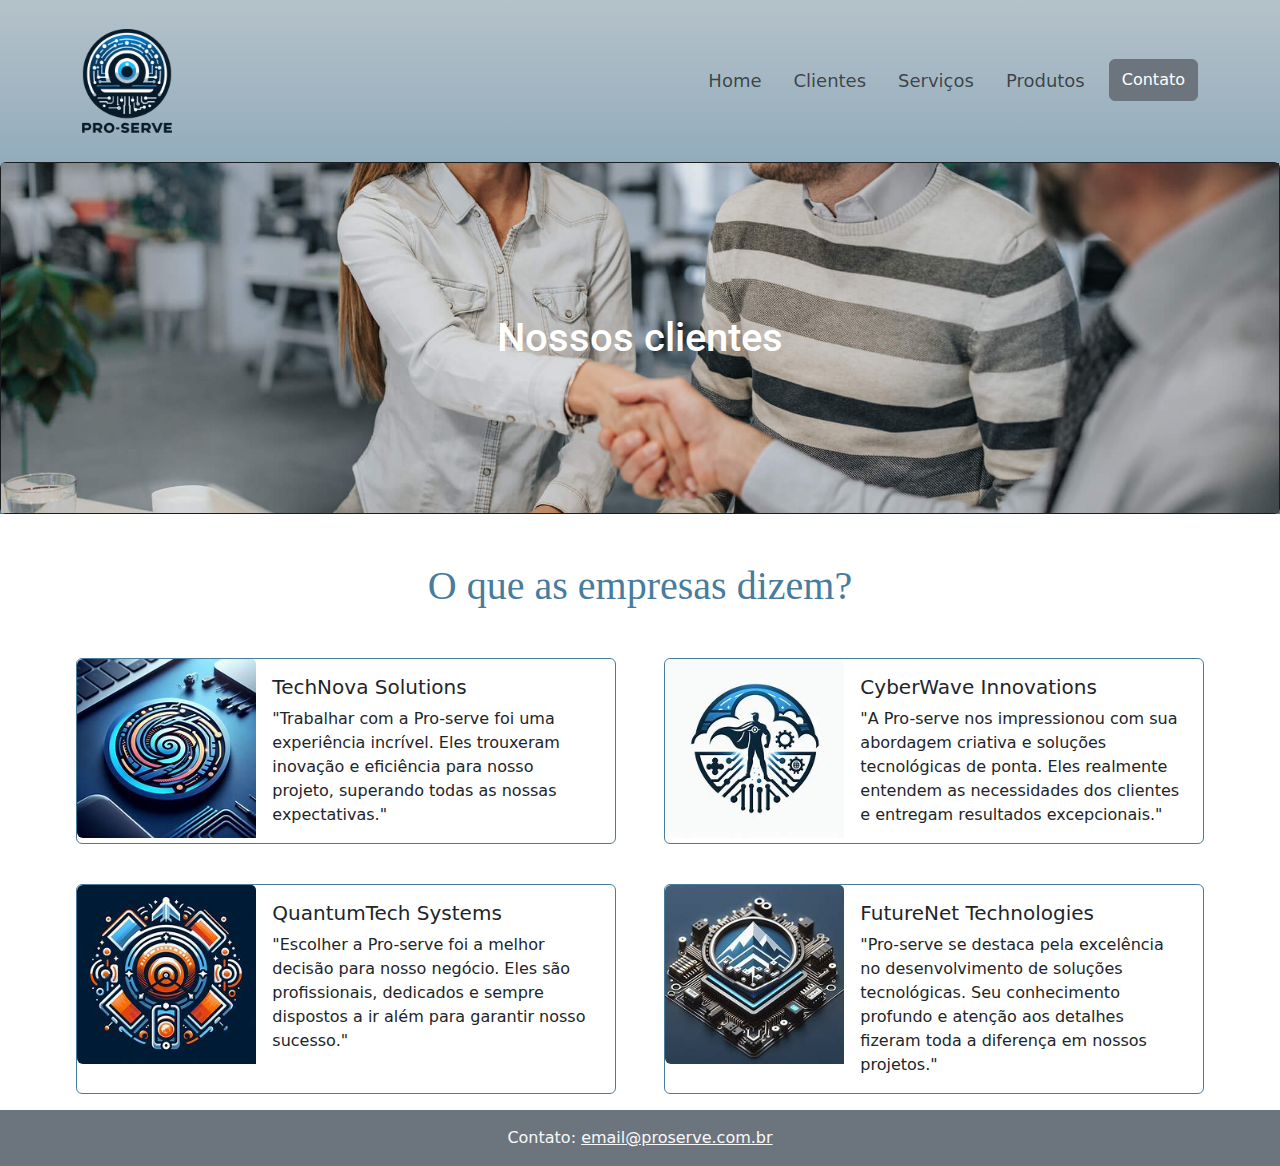
<file: TRABALHO DANIEL EMPRESA TI/clientes.html>
<!DOCTYPE html>
<html lang="pt-br">
<head>
    <meta charset="UTF-8">
    <meta name="viewport" content="width=device-width, initial-scale=1.0">
    <title>Clientes</title>

    <link rel="icon" type="image/x-icon" href="IMAGENS/logoProServe.fw.png">

    <link rel="preconnect" href="https://fonts.googleapis.com">
    <link rel="preconnect" href="https://fonts.gstatic.com" crossorigin>
    <link href="https://fonts.googleapis.com/css2?family=Roboto:ital,wght@0,100;0,300;0,400;0,500;0,700;0,900;1,100;1,300;1,400;1,500;1,700;1,900&display=swap" rel="stylesheet">

    <link href="https://cdn.jsdelivr.net/npm/bootstrap@5.3.3/dist/css/bootstrap.min.css" rel="stylesheet" integrity="sha384-QWTKZyjpPEjISv5WaRU9OFeRpok6YctnYmDr5pNlyT2bRjXh0JMhjY6hW+ALEwIH" crossorigin="anonymous">

    <link rel="stylesheet" href="CSS/clientesStyle.css">
</head>
<body>
    <div class="head-section">
    <nav class="navbar navbar-expand-lg py-4">
        <div class="container">
            <a class="navbar-brand fw-fold" href="#"> <img class="img-fluid" src="IMAGENS/logoProServe.fw.png" width="90px"></a>
            <button class="navbar-toggler"
                type="button"
                data-bs-toggle="collapse"
                data-bs-target="#navbarNew"
                aria-controls="navbarNav"
                aria-expanded="false"
                aria-label="Toggle navigation"
                >
                <span class="navbar-toggler-icon"></span>
             </button>

        <div class="collapse navbar-collapse" id="navbarNav">
            <ul class="navbar-nav ms-auto">

                <li class="nav-item ms-0 ms-md-3">
                    <a class="nav-link" href="Index.html">Home</a>
                </li>
                <li class="nav-item ms-0 ms-md-3">
                    <a class="nav-link" aria-current="page" href="#">Clientes</a>
                </li>
                <li class="nav-item ms-0 ms-md-3">
                    <a class="nav-link" href="servicos.html">Serviços</a>
                </li>
                <li class="nav-item ms-0 ms-md-3">
                    <a class="nav-link" href="produtos.html">Produtos</a>
                </li>

                <li class="nav-item ms-0 ms-md-3">
                    <a class=" py-2 btn btn-secondary" data-bs-toggle="modal" data-bs-target="#contatoModal" href="#">Contato</a>
                </li>
            </ul>
        </div>
       </div>
    </nav>


    <div class="card bg-dark text-white">
        <img src="IMAGENS/Clientes.jpg" class="tam-card  img-fluid" alt="Clientes da empresa pro-serve">
        <div class="card-img-overlay">
          <h5 class="card-text d-flex flex-column justify-content-center align-items-center h-100 fonte-texto">Nossos clientes</h5>
        </div>
      </div>
    </div>

    <h1 class="text-center fonte-titulo cor-especial pt-5">O que as empresas dizem?</h1>

<div class="row justify-content-center pt-3">
    <div class=" borda-cor-especial card mb-3 card-largura p-0 m-4 col-12 col-sm-6" style="max-width: 540px;">
        <div class="row g-0">
          <div class="col-md-4">
            <img src="IMAGENS/empresa1.jpg" class="img-fluid rounded-start card-img-top card-posicao-imagem" alt="Comentário da empresa TechNovas">
          </div>
          <div class="col-md-8">
            <div class="card-body">
              <h5 class="card-title">TechNova Solutions</h5>
              <p class="card-text">"Trabalhar com a Pro-serve foi uma experiência incrível. Eles trouxeram inovação e eficiência para nosso projeto, superando todas as nossas expectativas."</p>
            </div>
          </div>
        </div>
    </div>

    <div class=" borda-cor-especial card mb-3 card-largura p-0 m-4 col-12 col-sm-6 " style="max-width: 540px;">
        <div class="row g-0">
          <div class="col-md-4">
            <img src="IMAGENS/Empresa2.jpg" class="img-fluid rounded-start card-img-top card-posicao-imagem" alt="Comentário da empresa Cyberwave">
          </div>
          <div class="col-md-8">
            <div class="card-body">
              <h5 class="card-title">CyberWave Innovations</h5>
              <p class="card-text">"A Pro-serve nos impressionou com sua abordagem criativa e soluções tecnológicas de ponta. Eles realmente entendem as necessidades dos clientes e entregam resultados excepcionais."</p>
            </div>
          </div>
        </div>
      </div>

      <div class=" borda-cor-especial card mb-3 card-largura p-0 m-4 col-12 col-sm-6 " style="max-width: 540px;">
        <div class="row g-0">
          <div class="col-md-4">
            <img src="IMAGENS/Empresa3.jpg" class="img-fluid rounded-start card-img-top card-posicao-imagem" alt="Comentário da empresa QuantumTech">
          </div>
          <div class="col-md-8">
            <div class="card-body">
              <h5 class="card-title">QuantumTech Systems</h5>
              <p class="card-text">"Escolher a Pro-serve foi a melhor decisão para nosso negócio. Eles são profissionais, dedicados e sempre dispostos a ir além para garantir nosso sucesso."</p>
            </div>
          </div>
        </div>
      </div>

      <div class="borda-cor-especial card mb-3 card-largura p-0 m-4 col-12 col-sm-6 " style="max-width: 540px;">
        <div class="row g-0">
          <div class="col-md-4">
            <img src="IMAGENS/empresa4.jpg" class="img-fluid rounded-start card-img-top card-posicao-imagem" alt="Comentário da empresa FutureNet">
          </div>
          <div class="col-md-8">
            <div class="card-body">
              <h5 class="card-title">FutureNet Technologies</h5>
              <p class="card-text">"Pro-serve se destaca pela excelência no desenvolvimento de soluções tecnológicas. Seu conhecimento profundo e atenção aos detalhes fizeram toda a diferença em nossos projetos."</p>
            </div>
          </div>
        </div>
      </div>
</div>

<footer class="bg-secondary p-3"> 
  <p class="text-light m-0 text-center">Contato: <a class="text-light" href="mailto:email@frutafruto.com.br">email@proserve.com.br</a></p>
</footer>

    
<div class="gtranslate_wrapper"></div>
        <script>window.gtranslateSettings = {"languages":["pt","fr","de","es","en"],"wrapper_selector":".gtranslate_wrapper","switcher_horizontal_position":"right","flag_style":"3d"}</script>
        <script src="https://cdn.gtranslate.net/widgets/latest/float.js" defer></script>

<!-- Modal -->
<div class="modal fade" id="contatoModal" tabindex="-1" aria-labelledby="exampleModalLabel" aria-hidden="true">
<div class="modal-dialog modal-lg"> <!-- Aumentando o tamanho do modal -->
<div class="modal-content">
  <div class="modal-header">
    <h5 class="modal-title" id="exampleModalLabel">Entre em Contato</h5>
    <button type="button" class="close" data-bs-dismiss="modal" aria-label="Close">
      <span aria-hidden="true">&times;</span>
    </button>
  </div>

  <div class="modal-body">
    <form>
      <div class="form-group">
        <label for="exampleFormControlInput">Nome completo</label>
        <input type="text" class="form-control" id="exampleFormControlInput" placeholder="Digite seu nome">
      </div>

      <div class="form-group">
        <label for="exampleFormControlInput1">Endereço de e-mail</label>
        <input type="email" class="form-control" id="exampleFormControlInput1" placeholder="nome@exemplo.com">
      </div>

      <div class="form-group">
        <label for="exampleFormControlTextarea1">Deixe seu comentário</label>
        <textarea class="form-control" id="exampleFormControlTextarea1" rows="3" placeholder="Insira aqui seu Comentário"></textarea>
      </div>
      
      <div class="form-group">
        <label for="map">Nosso Local</label>
        <div id="map" style="height: 300px;">
          <iframe
            src="https://www.google.com/maps/embed?pb=!1m18!1m12!1m3!1d14879.100720924542!2d-47.75280639999997!3d-21.201088150000004!2m3!1f0!2f0!3f0!3m2!1i1024!2i768!4f13.1!3m3!1m2!1s0x94b9b8abe0537cc1%3A0x443a578977e7e330!2sFaculdade%20REGES%20de%20Ribeir%C3%A3o%20Preto!5e0!3m2!1spt-BR!2sbr!4v1717880263273!5m2!1spt-BR!2sbr"
            width="100%"
            height="100%"
            style="border:0;"
            allowfullscreen=""
            loading="lazy"></iframe>
        </div>
      </div>
    </form>
  </div>

  <div class="modal-footer">
    <button type="button" class="btn btn-secondary" data-bs-dismiss="modal">Fechar</button>
    <button type="button" class="btn botao-cor-especial">Enviar</button>
  </div>
</div>
</div>
</div>

<script src="https://cdn.jsdelivr.net/npm/bootstrap@5.3.3/dist/js/bootstrap.bundle.min.js" integrity="sha384-YvpcrYf0tY3lHB60NNkmXc5s9fDVZLESaAA55NDzOxhy9GkcIdslK1eN7N6jIeHz" crossorigin="anonymous"></script>
<script src="https://cdn.jsdelivr.net/npm/@popperjs/core@2.11.8/dist/umd/popper.min.js" integrity="sha384-I7E8VVD/ismYTF4hNIPjVp/Zjvgyol6VFvRkX/vR+Vc4jQkC+hVqc2pM8ODewa9r" crossorigin="anonymous"></script>
<script src="https://cdn.jsdelivr.net/npm/bootstrap@5.3.3/dist/js/bootstrap.min.js" integrity="sha384-0pUGZvbkm6XF6gxjEnlmuGrJXVbNuzT9qBBavbLwCsOGabYfZo0T0to5eqruptLy" crossorigin="anonymous"></script>

</body>
</html>
</file>
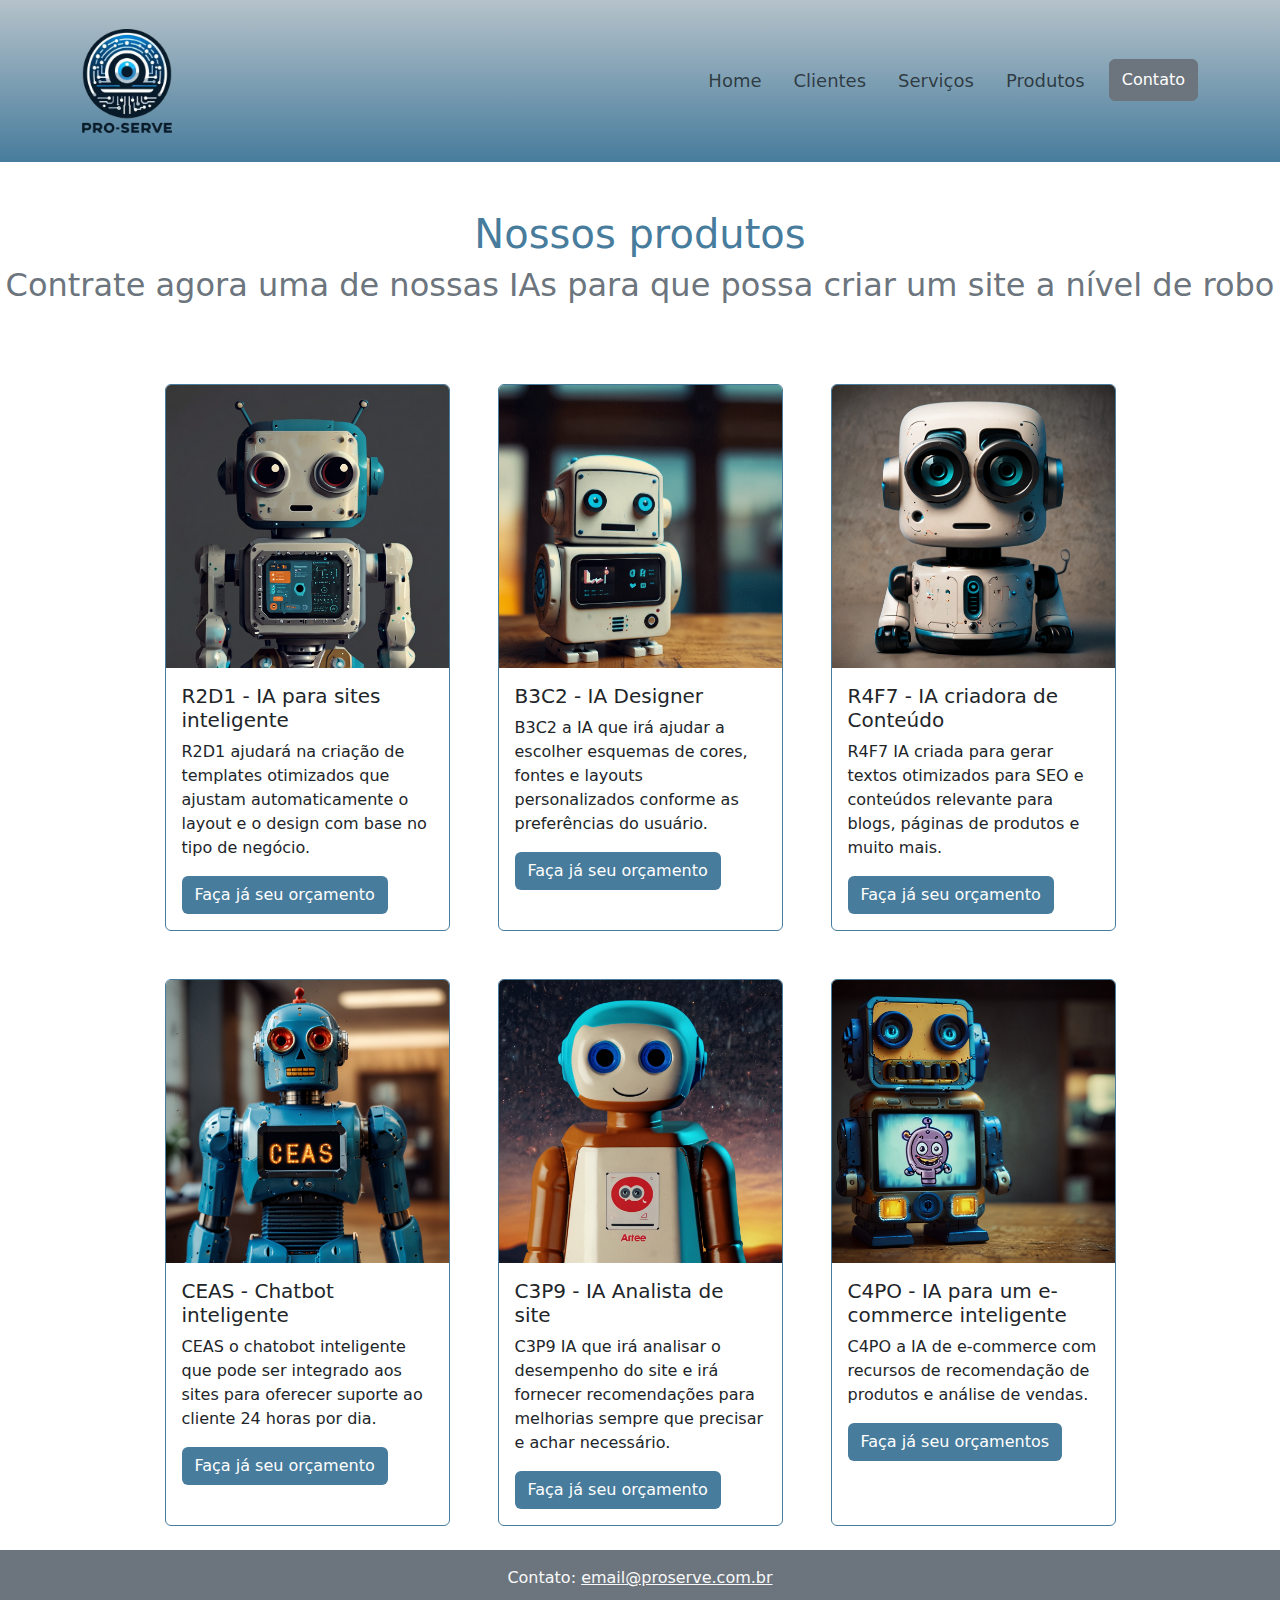
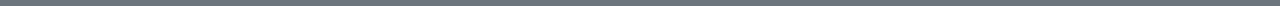
<file: TRABALHO DANIEL EMPRESA TI/produtos.html>
<!DOCTYPE html>
<html lang="pt-br">
<head>
    <meta charset="UTF-8">
    <meta name="viewport" content="width=device-width, initial-scale=1.0">
    <title>Produtos</title>
    
    <link rel="icon" type="image/x-icon" href="IMAGENS/logoProServe.fw.png">

    <link href="https://cdn.jsdelivr.net/npm/bootstrap@5.3.3/dist/css/bootstrap.min.css" rel="stylesheet" integrity="sha384-QWTKZyjpPEjISv5WaRU9OFeRpok6YctnYmDr5pNlyT2bRjXh0JMhjY6hW+ALEwIH" crossorigin="anonymous">

    <link rel="stylesheet" href="CSS/ProdutosStyle.css">
</head>
<body>
    <div class="head-section">
    <nav class="navbar navbar-expand-lg py-4">
        <div class="container">
            <a class="navbar-brand fw-fold" href="#"> <img class="img-fluid" src="IMAGENS/logoProServe.fw.png" width="90px"></a>
            <button class="navbar-toggler"
                type="button"
                data-bs-toggle="collapse"
                data-bs-target="#navbarNew"
                aria-controls="navbarNav"
                aria-expanded="false"
                aria-label="Toggle navigation"
                >
                <span class="navbar-toggler-icon"></span>
             </button>

        <div class="collapse navbar-collapse" id="navbarNav">
            <ul class="navbar-nav ms-auto">

                <li class="nav-item ms-0 ms-md-3">
                    <a class="nav-link" href="Index.html">Home</a>
                </li>
                <li class="nav-item ms-0 ms-md-3">
                    <a class="nav-link" href="clientes.html">Clientes</a>
                </li>
                <li class="nav-item ms-0 ms-md-3">
                    <a class="nav-link" href="servicos.html">Serviços</a>
                </li>
                <li class="nav-item ms-0 ms-md-3">
                    <a class="nav-link" aria-current="page" href="#">Produtos</a>
                </li>

                <li class="nav-item ms-0 ms-md-3">
                    <a class=" py-2 btn btn-secondary" data-bs-toggle="modal" data-bs-target="#contatoModal" href="#">Contato</a>
                </li>
            </ul>
        </div>
       </div>
    </nav>

</div>
    

    <section id="titulo">
        <h1 class="text-center fonte-titulo cor-especial pt-5">Nossos produtos</h1>
        <h2 class="text-center text-secondary pb-5 letra-pequena">Contrate agora uma de nossas IAs para que possa criar um site a nível de robo</h2>
    </section>

    <section class="container">

            <div class="row justify-content-center">

                <article class="card borda-cor-especial card-largura p-0 m-4 col-12 col-sm-6 col-md-4 col-lg-3">
                <img class="card-img-top card-posicao-imagem" src="IMAGENS/chatbot1.png" alt="R2D1 - IA para sites inteligente robo">
                <div class="card-body">
                <h5 class="card-title">R2D1 - IA para sites inteligente</h5>
                <p class="card-text">R2D1 ajudará na criação de templates otimizados que ajustam automaticamente o layout e o design com base no tipo de negócio.</p>
                <a href="#" class="btn botao-cor-especial">Faça já seu orçamento</a>
                </div>
                </article>

                <article class="card borda-cor-especial card-largura p-0 m-4 col-12 col-sm-6 col-md-4 col-lg-3">
                <img class="card-img-top card-posicao-imagem" src="IMAGENS/Chatbot2.png" alt="B3C2 - IA Designer robo">
                <div class="card-body">
                <h5 class="card-title">B3C2 - IA Designer</h5>
                <p class="card-text">B3C2 a IA que irá ajudar a escolher esquemas de cores, fontes e layouts personalizados conforme as preferências do usuário.</p>
                <a href="#" class="btn botao-cor-especial">Faça já seu orçamento</a>
                </div>
                </article>

                <article class="card borda-cor-especial card-largura p-0 m-4 col-12 col-sm-6 col-md-4 col-lg-3">
                <img class="card-img-top card-posicao-imagem" src="IMAGENS/ChatBot3.png" alt="R4F7 - IA criadora de Conteúdo robo">
                <div class="card-body">
                <h5 class="card-title">R4F7 - IA criadora de Conteúdo </h5>
                <p class="card-text">R4F7 IA criada para gerar textos otimizados para SEO e conteúdos relevante para blogs, páginas de produtos e muito mais.</p>
                <a href="#" class="btn botao-cor-especial">Faça já seu orçamento</a>
                </div>
                </article>


                <article class="card borda-cor-especial card-largura p-0 m-4 col-12 col-sm-6 col-md-4 col-lg-3">
                <img class="card-img-top card-posicao-imagem" src="IMAGENS/chatbot4.png" alt="CEAS - Chatbot inteligente robo">
                <div class="card-body">
                <h5 class="card-title">CEAS - Chatbot inteligente </h5>
                <p class="card-text">CEAS o chatobot inteligente que pode ser integrado aos sites para oferecer suporte ao cliente 24 horas por dia.</p>
                <a href="#" class="btn botao-cor-especial">Faça já seu orçamento</a>
                </div>
                </article>

                <article class="card borda-cor-especial card-largura p-0 m-4 col-12 col-sm-6 col-md-4 col-lg-3">
                <img class="card-img-top card-posicao-imagem" src="IMAGENS/chatbot5.png" alt="C3P9 - IA Analista de site robo">
                <div class="card-body">
                <h5 class="card-title">C3P9 - IA Analista de site</h5>
                <p class="card-text">C3P9 IA que irá analisar o desempenho do site e irá fornecer recomendações para melhorias sempre que precisar e achar necessário.</p>
                <a href="#" class="btn botao-cor-especial">Faça já seu orçamento</a>
                </div>
                </article>

                <article class="card borda-cor-especial card-largura p-0 m-4 col-12 col-sm-6 col-md-4 col-lg-3">
                <img class="card-img-top card-posicao-imagem" src="IMAGENS/chatbot6.png" alt="C4PO - IA para um e-commerce inteligente robo">
                <div class="card-body">
                <h5 class="card-title">C4PO - IA para um e-commerce inteligente</h5>
                <p class="card-text">C4PO a IA de e-commerce com recursos de recomendação de produtos e análise de vendas.</p>
                <a href="#" class="btn botao-cor-especial">Faça já seu orçamentos</a>
                </div>
                </article>

        </div>

    </section>

    <footer class="bg-secondary p-3"> 
        <p class="text-light m-0 text-center">Contato: <a class="text-light" href="mailto:email@frutafruto.com.br">email@proserve.com.br</a></p>
    </footer>

        
<div class="gtranslate_wrapper"></div>
<script>window.gtranslateSettings = {"languages":["pt","fr","de","es","en"],"wrapper_selector":".gtranslate_wrapper","switcher_horizontal_position":"right","flag_style":"3d"}</script>
<script src="https://cdn.gtranslate.net/widgets/latest/float.js" defer></script>

 <!-- Modal -->
<div class="modal fade" id="contatoModal" tabindex="-1" aria-labelledby="exampleModalLabel" aria-hidden="true">
    <div class="modal-dialog modal-lg"> <!-- Aumentando o tamanho do modal -->
      <div class="modal-content">
        <div class="modal-header">
          <h5 class="modal-title" id="exampleModalLabel">Entre em Contato</h5>
          <button type="button" class="close" data-bs-dismiss="modal" aria-label="Close">
            <span aria-hidden="true">&times;</span>
          </button>
        </div>
  
        <div class="modal-body">
          <form>
            <div class="form-group">
              <label for="exampleFormControlInput">Nome completo</label>
              <input type="text" class="form-control" id="exampleFormControlInput" placeholder="Digite seu nome">
            </div>
  
            <div class="form-group">
              <label for="exampleFormControlInput1">Endereço de e-mail</label>
              <input type="email" class="form-control" id="exampleFormControlInput1" placeholder="nome@exemplo.com">
            </div>
  
            <div class="form-group">
              <label for="exampleFormControlTextarea1">Deixe seu comentário</label>
              <textarea class="form-control" id="exampleFormControlTextarea1" rows="3" placeholder="Insira aqui seu Comentário"></textarea>
            </div>
            
            <div class="form-group">
              <label for="map">Nosso Local</label>
              <div id="map" style="height: 300px;">
                <iframe
                  src="https://www.google.com/maps/embed?pb=!1m18!1m12!1m3!1d14879.100720924542!2d-47.75280639999997!3d-21.201088150000004!2m3!1f0!2f0!3f0!3m2!1i1024!2i768!4f13.1!3m3!1m2!1s0x94b9b8abe0537cc1%3A0x443a578977e7e330!2sFaculdade%20REGES%20de%20Ribeir%C3%A3o%20Preto!5e0!3m2!1spt-BR!2sbr!4v1717880263273!5m2!1spt-BR!2sbr"
                  width="100%"
                  height="100%"
                  style="border:0;"
                  allowfullscreen=""
                  loading="lazy"></iframe>
              </div>
            </div>
          </form>
        </div>
  
        <div class="modal-footer">
          <button type="button" class="btn btn-secondary" data-bs-dismiss="modal">Fechar</button>
          <button type="button" class="btn botao-cor-especial">Enviar</button>
        </div>
      </div>
    </div>
  </div>

  <script src="https://cdn.jsdelivr.net/npm/bootstrap@5.3.3/dist/js/bootstrap.bundle.min.js" integrity="sha384-YvpcrYf0tY3lHB60NNkmXc5s9fDVZLESaAA55NDzOxhy9GkcIdslK1eN7N6jIeHz" crossorigin="anonymous"></script>
  <script src="https://cdn.jsdelivr.net/npm/@popperjs/core@2.11.8/dist/umd/popper.min.js" integrity="sha384-I7E8VVD/ismYTF4hNIPjVp/Zjvgyol6VFvRkX/vR+Vc4jQkC+hVqc2pM8ODewa9r" crossorigin="anonymous"></script>
  <script src="https://cdn.jsdelivr.net/npm/bootstrap@5.3.3/dist/js/bootstrap.min.js" integrity="sha384-0pUGZvbkm6XF6gxjEnlmuGrJXVbNuzT9qBBavbLwCsOGabYfZo0T0to5eqruptLy" crossorigin="anonymous"></script>

</body>
</html>
</file>
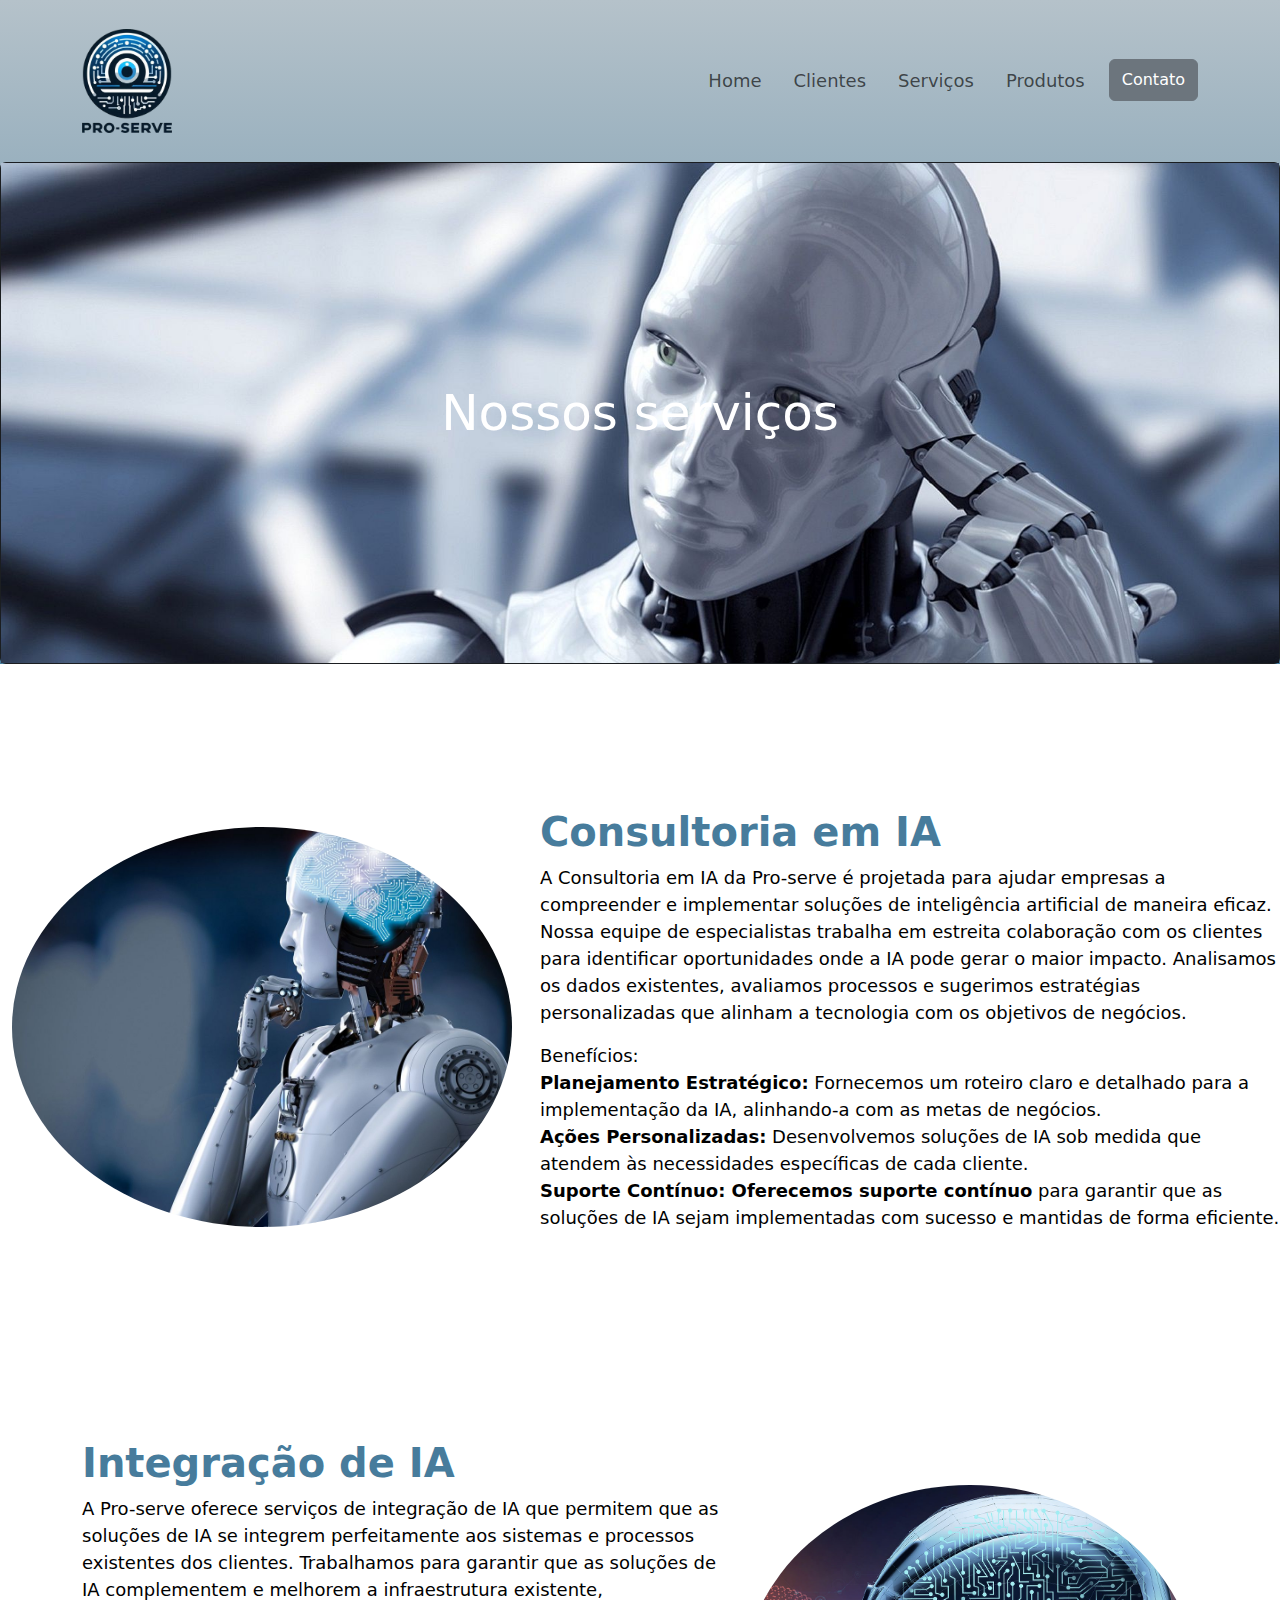
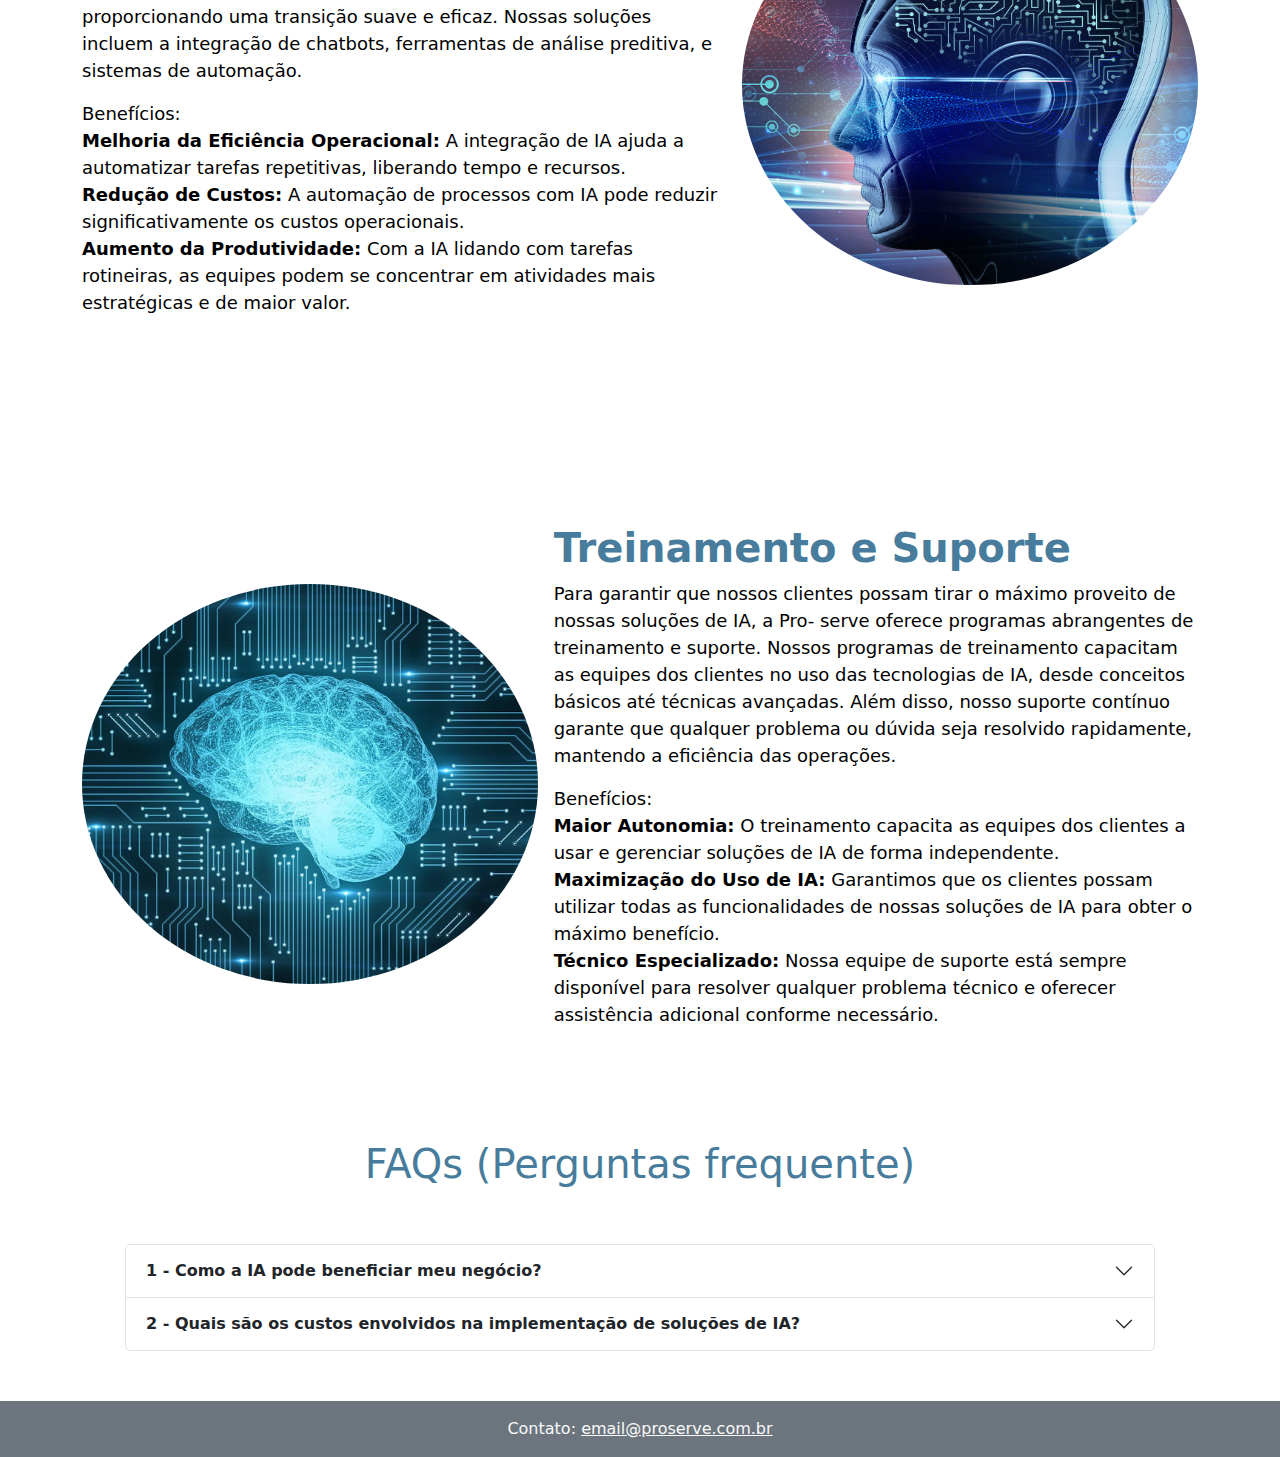
<file: TRABALHO DANIEL EMPRESA TI/servicos.html>
<!DOCTYPE html>
<html lang="pt-br">
<head>
    <meta charset="UTF-8">
    <meta name="viewport" content="width=device-width, initial-scale=1.0">
    <title>Serviços</title>

    <link rel="icon" type="image/x-icon" href="IMAGENS/logoProServe.fw.png">

    <link href="https://cdn.jsdelivr.net/npm/bootstrap@5.3.3/dist/css/bootstrap.min.css" rel="stylesheet" integrity="sha384-QWTKZyjpPEjISv5WaRU9OFeRpok6YctnYmDr5pNlyT2bRjXh0JMhjY6hW+ALEwIH" crossorigin="anonymous">

    <link rel="stylesheet" href="CSS/servicosStyle.css">
</head>
<body>

<div class="head-section">

    <nav class="navbar navbar-expand-lg py-4">
        <div class="container">
            <a class="navbar-brand fw-fold" href="#"> <img class="img-fluid" src="IMAGENS/logoProServe.fw.png" width="90px"></a>
            <button class="navbar-toggler"
                type="button"
                data-bs-toggle="collapse"
                data-bs-target="#navbarNew"
                aria-controls="navbarNav"
                aria-expanded="false"
                aria-label="Toggle navigation"
                >
                <span class="navbar-toggler-icon"></span>
             </button>

        <div class="collapse navbar-collapse" id="navbarNav">
            <ul class="navbar-nav ms-auto">

                <li class="nav-item ms-0 ms-md-3">
                    <a class="nav-link" href="Index.html">Home</a>
                </li>
                <li class="nav-item ms-0 ms-md-3">
                    <a class="nav-link" href="clientes.html">Clientes</a>
                </li>
                <li class="nav-item ms-0 ms-md-3">
                    <a class="nav-link" aria-current="page" href="#">Serviços</a>
                </li>
                <li class="nav-item ms-0 ms-md-3">
                    <a class="nav-link" href="produtos.html">Produtos</a>
                </li>

                <li class="nav-item ms-0 ms-md-3">
                    <a class=" py-2 btn btn-secondary" data-bs-toggle="modal" data-bs-target="#contatoModal" href="#">Contato</a>
                </li>
            </ul>
        </div>
       </div>
    </nav>
  
<div class="card bg-dark text-white">
    <img src="IMAGENS/ImagemServiços.jpg" class="tam-card  img-fluid" alt="Robô pensando com a mão na cabeça">
    <div class="card-img-overlay">
      <h5 class="card-text d-flex flex-column justify-content-center align-items-center h-100 cor-especial">Nossos serviços</h5>
    </div>
  </div>
</div>

</div>

<div class="conatiner">
    <div class="row align-items-center gx-3 gy-5 py-5 mt-5">
        <div class="col-12 col-md-12 col-lg-5">
            <img
            src="IMAGENS/Serviços1.jpg"
            class="borda img-fluid mx-auto d-block"
            alt="Robo da cor branca pensando"/>
        </div>
        <div class="col-12 col-md-12 text-center text-lg-start col-lg-7">
            <h2 class="fw-bold color-titulo fs-1 cor-titulo">Consultoria em IA</h2>
            <p class="about-text tam-text">
                A Consultoria em IA da Pro-serve é projetada para ajudar empresas a compreender e implementar 
                soluções de inteligência artificial de maneira eficaz. Nossa equipe de especialistas trabalha em 
                estreita colaboração com os clientes para identificar oportunidades onde a IA pode gerar o maior 
                impacto. Analisamos os dados existentes, avaliamos processos e sugerimos estratégias 
                personalizadas que alinham a tecnologia com os objetivos de negócios.
            </p>
            <p class="about-text tam-text">
                Benefícios: <br>
                <strong>Planejamento Estratégico:</strong> Fornecemos um roteiro claro e detalhado para a implementação da IA, alinhando-a com as metas de negócios. <br>
                <strong>Ações Personalizadas:</strong> Desenvolvemos soluções de IA sob medida que atendem às necessidades específicas de cada cliente. <br>
                <strong>Suporte Contínuo: Oferecemos suporte contínuo</strong> para garantir que as soluções de IA sejam implementadas com sucesso e mantidas de forma eficiente.
            </p>

        </div>
    </div>
</div>

<div class="container">
    <div class="row align-items-center gx-3 gy-5 py-5 mt-5">
        <div class="col-12 col-md-12 text-center text-lg-start col-lg-7">
            <h2 class="fw-bold color-titulo fs-1 cor-titulo">Integração de IA</h2>
            <p class="about-text tam-text">
                A Pro-serve oferece serviços de integração de IA que permitem que as soluções de IA se integrem 
                perfeitamente aos sistemas e processos existentes dos clientes. Trabalhamos para garantir que as 
                soluções de IA complementem e melhorem a infraestrutura existente, proporcionando uma transição 
                suave e eficaz. Nossas soluções incluem a integração de chatbots, ferramentas de análise preditiva, e 
                sistemas de automação.
            </p>
            <p class="about-text tam-text">
                Benefícios: <br>
                <strong>Melhoria da Eficiência Operacional:</strong> A integração de IA ajuda a automatizar tarefas repetitivas, liberando tempo e recursos. <br>
                <strong>Redução de Custos:</strong> A automação de processos com IA pode reduzir significativamente os custos operacionais. <br>
                <strong>Aumento da Produtividade:</strong> Com a IA lidando com tarefas rotineiras, as equipes podem se concentrar em atividades mais estratégicas e de maior valor.
            </p>

        </div>
        <div class="col-12 col-md-12 col-lg-5">
            <img
            src="IMAGENS/Serviços2.jpg"
            class="borda img-fluid mx-auto d-block"
            alt="Imagem IA pro-serve"/>
        </div>
    </div>
</div>

<div class="container">
    <div class="row align-items-center gx-3 gy-5 py-5 mt-5">
        <div class="col-12 col-md-12 col-lg-5">
            <img
            src="IMAGENS/Serviços3.webp"
            class="borda img-fluid mx-auto d-block"
            alt="Cerebro feito através de tecnologia"/>
        </div>
        <div class="col-12 col-md-12 text-center text-lg-start col-lg-7">
            <h2 class="fw-bold color-titulo fs-1 cor-titulo ">Treinamento e Suporte</h2>
            <p class="about-text tam-text">
                Para garantir que nossos clientes possam tirar o máximo proveito de nossas soluções de IA, a Pro-
                serve oferece programas abrangentes de treinamento e suporte. Nossos programas de treinamento  
                capacitam as equipes dos clientes no uso das tecnologias de IA, desde conceitos básicos até técnicas 
                avançadas. Além disso, nosso suporte contínuo garante que qualquer problema ou dúvida seja 
                resolvido rapidamente, mantendo a eficiência das operações.
            </p>
            <p class="about-text tam-text">
                Benefícios: <br>
                <Strong>Maior Autonomia:</Strong> O treinamento capacita as equipes dos clientes a usar e gerenciar soluções de IA de forma independente. <br>
                <Strong> Maximização do Uso de IA:</Strong> Garantimos que os clientes possam utilizar todas as funcionalidades de nossas soluções de IA para obter o máximo benefício.<br>
                <strong>Técnico Especializado:</Strong> Nossa equipe de suporte está sempre disponível para resolver qualquer problema técnico e oferecer assistência adicional conforme necessário.
            </p>

        </div>
    </div>
</div>

<h1 class="text-center fonte-titulo cor-titulo pt-5">FAQs (Perguntas frequente)</h1>

<div class="afastamento pt-5">
    <div class="accordion" id="accordionExample">
        <div class="accordion-item">
            <h2 class="accordion-header" id="headingOne">
                <button class="accordion-button collapsed" type="button" data-bs-toggle="collapse" data-bs-target="#collapseOne" aria-expanded="true" aria-controls="collapseOne">
                    <strong>1 - Como a IA pode beneficiar meu negócio?</strong>
                </button>
            </h2>
            <div id="collapseOne" class="accordion-collapse collapse" aria-labelledby="headingOne" data-bs-parent="#accordionExample">
                <div class="accordion-body">
                    R: A IA pode aumentar a eficiência, melhorar a precisão das previsões, automatizar tarefas repetitivas e fornecer insights valiosos a partir dos dados.
                </div>
            </div>
        </div>
        
        <div class="accordion-item">
            <h2 class="accordion-header" id="headingTwo">
                <button class="accordion-button collapsed" type="button" data-bs-toggle="collapse" data-bs-target="#collapseTwo" aria-expanded="true" aria-controls="collapseTwo">
                    <strong>2 - Quais são os custos envolvidos na implementação de soluções de IA?</strong>
                </button>
            </h2>
            <div id="collapseTwo" class="accordion-collapse collapse" aria-labelledby="headingTwo" data-bs-parent="#accordionExample">
                <div class="accordion-body">
                    R: Os custos variam conforme a complexidade e a escala da solução. Oferecemos consultoria personalizada para avaliar suas necessidades e fornecer um orçamento detalhado.
                </div>
            </div>
        </div>
    </div>
</div>
</div>


<footer class="bg-secondary p-3"> 
    <p class="text-light m-0 text-center">Contato: <a class="text-light" href="mailto:email@frutafruto.com.br">email@proserve.com.br</a></p>
</footer>

    
<div class="gtranslate_wrapper"></div>
        <script>window.gtranslateSettings = {"languages":["pt","fr","de","es","en"],"wrapper_selector":".gtranslate_wrapper","switcher_horizontal_position":"right","flag_style":"3d"}</script>
        <script src="https://cdn.gtranslate.net/widgets/latest/float.js" defer></script>

<!-- Modal -->
<div class="modal fade" id="contatoModal" tabindex="-1" aria-labelledby="exampleModalLabel" aria-hidden="true">
<div class="modal-dialog modal-lg"> <!-- Aumentando o tamanho do modal -->
  <div class="modal-content">
    <div class="modal-header">
      <h5 class="modal-title" id="exampleModalLabel">Entre em Contato</h5>
      <button type="button" class="close" data-bs-dismiss="modal" aria-label="Close">
        <span aria-hidden="true">&times;</span>
      </button>
    </div>

    <div class="modal-body">
      <form>
        <div class="form-group">
          <label for="exampleFormControlInput">Nome completo</label>
          <input type="text" class="form-control" id="exampleFormControlInput" placeholder="Digite seu nome">
        </div>

        <div class="form-group">
          <label for="exampleFormControlInput1">Endereço de e-mail</label>
          <input type="email" class="form-control" id="exampleFormControlInput1" placeholder="nome@exemplo.com">
        </div>

        <div class="form-group">
          <label for="exampleFormControlTextarea1">Deixe seu comentário</label>
          <textarea class="form-control" id="exampleFormControlTextarea1" rows="3" placeholder="Insira aqui seu Comentário"></textarea>
        </div>
        
        <div class="form-group">
          <label for="map">Nosso Local</label>
          <div id="map" style="height: 300px;">
            <iframe
              src="https://www.google.com/maps/embed?pb=!1m18!1m12!1m3!1d14879.100720924542!2d-47.75280639999997!3d-21.201088150000004!2m3!1f0!2f0!3f0!3m2!1i1024!2i768!4f13.1!3m3!1m2!1s0x94b9b8abe0537cc1%3A0x443a578977e7e330!2sFaculdade%20REGES%20de%20Ribeir%C3%A3o%20Preto!5e0!3m2!1spt-BR!2sbr!4v1717880263273!5m2!1spt-BR!2sbr"
              width="100%"
              height="100%"
              style="border:0;"
              allowfullscreen=""
              loading="lazy"></iframe>
          </div>
        </div>
      </form>
    </div>

    <div class="modal-footer">
      <button type="button" class="btn btn-secondary" data-bs-dismiss="modal">Fechar</button>
      <button type="button" class="btn botao-cor-especial">Enviar</button>
    </div>
  </div>
</div>
</div>

<script src="https://cdn.jsdelivr.net/npm/bootstrap@5.3.3/dist/js/bootstrap.bundle.min.js" integrity="sha384-YvpcrYf0tY3lHB60NNkmXc5s9fDVZLESaAA55NDzOxhy9GkcIdslK1eN7N6jIeHz" crossorigin="anonymous"></script>
<script src="https://cdn.jsdelivr.net/npm/@popperjs/core@2.11.8/dist/umd/popper.min.js" integrity="sha384-I7E8VVD/ismYTF4hNIPjVp/Zjvgyol6VFvRkX/vR+Vc4jQkC+hVqc2pM8ODewa9r" crossorigin="anonymous"></script>
<script src="https://cdn.jsdelivr.net/npm/bootstrap@5.3.3/dist/js/bootstrap.min.js" integrity="sha384-0pUGZvbkm6XF6gxjEnlmuGrJXVbNuzT9qBBavbLwCsOGabYfZo0T0to5eqruptLy" crossorigin="anonymous"></script>

</body>
</html>
</file>
<file: TRABALHO DANIEL EMPRESA TI/CSS/clientesStyle.css>
.navbar-brand{
    font-size: 30px;
}

.nav-link{
    font-size: 18px !important;
    font-weight: 500;
}

.head-section{
    background-image: linear-gradient(180deg, #B5C2ca, #477C9C);
}

.tam-card{
    object-fit: cover;
    height: 350px;
}

.fonte-texto
{
font-family:"Roboto";
font-size: 40px;
}

.cor-especial
{
font-family: "Pacifico", cursive;  
color: #477C9C;
}

.borda-cor-especial
{
border-color: #477C9C;
}
</file>
<file: TRABALHO DANIEL EMPRESA TI/CSS/ProdutosStyle.css>
.navbar-brand{
    font-size: 30px;
}

.nav-link{
    font-size: 18px !important;
    font-weight: 500;
}

.head-section{
    background-image: linear-gradient(180deg, #B5C2ca, #477C9C);
}

.botao-cor-especial
{
    background-color: #477C9C;
    color: white;
}

.botao-cor-especial:hover
{
background-color: #477C9C;
color: white;
}

.cor-especial
{
color: #477C9C;
}

.borda-cor-especial
{
border-color: #477C9C;
}
</file>
<file: TRABALHO DANIEL EMPRESA TI/CSS/servicosStyle.css>
.navbar-brand{
    font-size: 30px;
}

.nav-link{
    font-size: 18px !important;
    font-weight: 500;
}

.head-section{
    background-image: linear-gradient(180deg, #B5C2ca, #477C9C);
}

.cor-titulo
{
color: #477C9C;
}

.cor-especial{
    color: #fff;
    font-size: 50px;
}

.tam-card{
    object-fit: cover;
    height: 500px;
}

.tam-text{
    font-size: 18px;
    color: black;
}

.borda{
    border-radius: 50%;
    width: 500px;
    height: 400px;
    object-fit: cover;
}

.afastamento
{
margin-left: 125px;
margin-right: 125px;
margin-bottom: 50px;
}

.font-text-FAQs
{
font-size: 50px;
}
</file>
